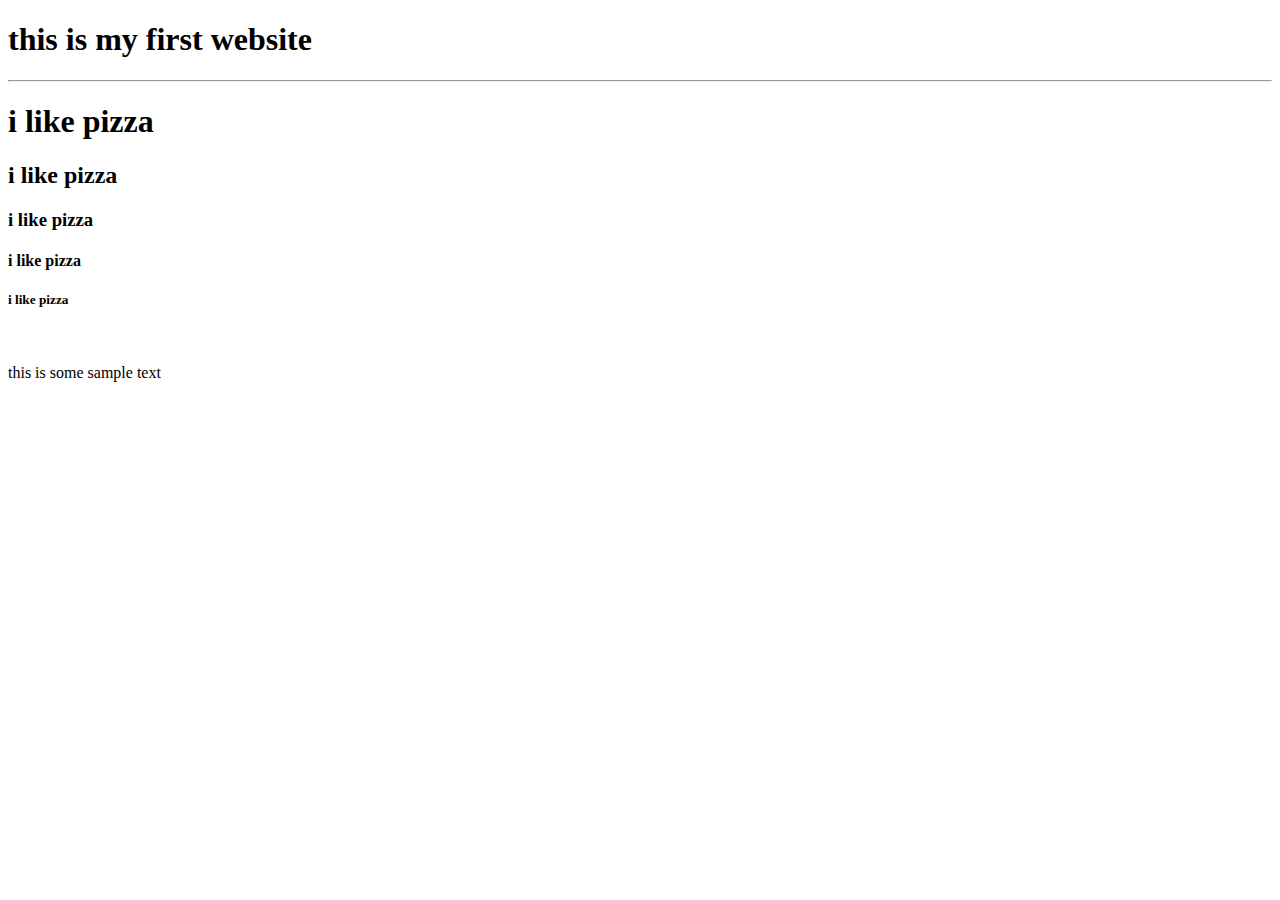
<file: tsen.html/index.html>
<!DOCTYPE html>

<html>
     
<head>
    <title>My first website</title>
</head>
<body>  

    <!--this is the best website ever-->
    <h1>this is my first website</h1>
    <hr>
    <h1>i like pizza</h1>
    <h2>i like pizza</h2>
    <h3>i like pizza</h3>
    <h4>i like pizza</h4>
    <h5>i like pizza</h5>
    <br>
    <p>this is some sample text</p>
</body>

</html>
</file>
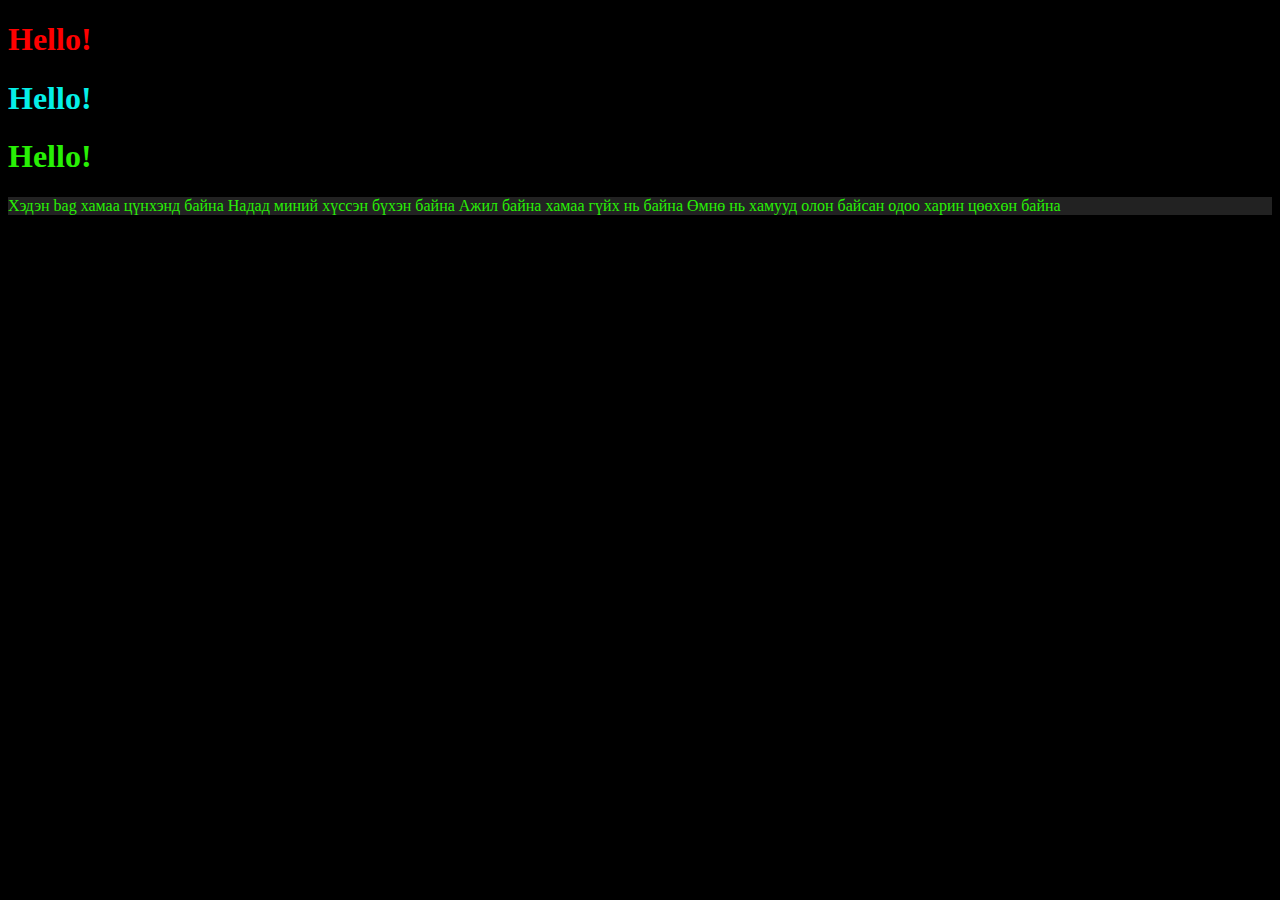
<file: tsen.html/colors.html>
<!doctype html>

<html>
    <head>
        <title>colors</title>
    </head>
    <body style="background-color: black;">

        <h1 style="color: red;">Hello!</h1>
        <h1 style="color: rgb(5, 240, 232)">Hello!</h1>
        <h1 style="color: #28f005">Hello!</h1>

        <p style="background-color: #222222; color:#28f005">
            Хэдэн bag хамаа цүнхэнд байна
            Надад миний хүссэн бүхэн байна
            Ажил байна хамаа гүйх нь байна
            Өмнө нь хамууд олон байсан одоо харин цөөхөн байна</p>
    </body>
</html>
</file>
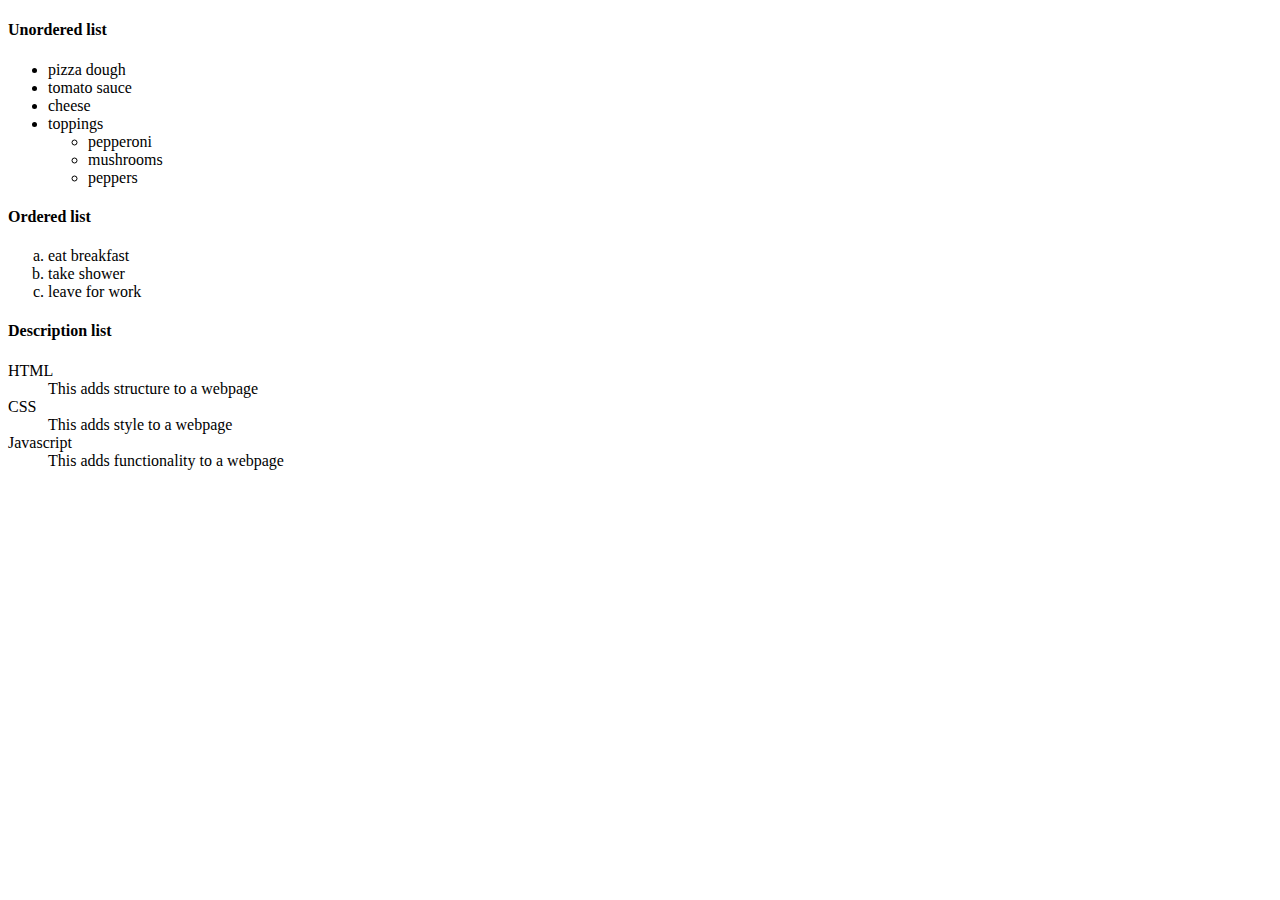
<file: tsen.html/list.html>
<!DOCTYPE html>

<html>
    <head>
        <title>list</title>
    </head>
    <body>

        <h4>Unordered list</h4>
        <ul>
            <li>pizza dough</li>
            <li>tomato sauce</li>
            <li>cheese</li>
            <li>toppings
                <ul>
                    <li>pepperoni</li>
                    <li>mushrooms</li>
                    <li>peppers</li>
                </ul>
            </li>
        </ul>
        <h4>Ordered list</h4>
        <ol type="a">
            <li>eat breakfast</li>
            <li>take shower</li>
            <li>leave for work</li>
        </ol>

        <h4>Description list</h4>
        <dl>
            <dt>HTML</dt>
            <dd>This adds structure to a webpage</dd>
            <dt>CSS</dt>
            <dd>This adds style to a webpage</dd>
            <dt>Javascript</dt>
            <dd>This adds functionality to a webpage</dd>
        </dl>
    </body>
</html>
</file>
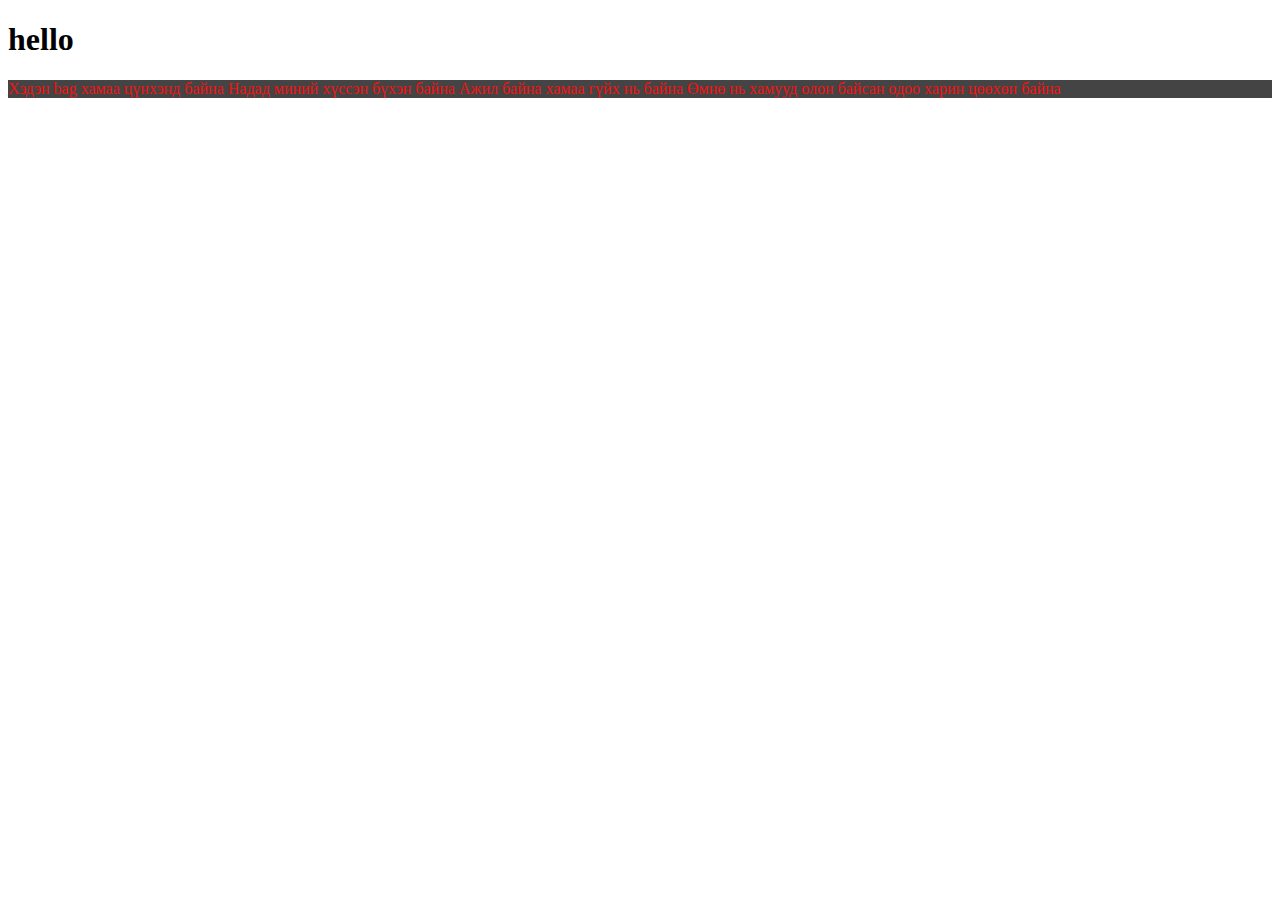
<file: tsen.html/span&div.html>
<!doctype html>

<html>
    <head>
        <title>div & span</title>
    </head>
    <body>

        <!-- span = adds markup to text or portion of a document -->
        <!-- div = defines a division of a document -->

        <h1>hello</h1>
        <div style="background-color: #444444;">
        <p>
            <span style="color: rgb(240, 19, 19);">Хэдэн bag хамаа цүнхэнд байна
                Надад миний хүссэн бүхэн байна
                Ажил байна хамаа гүйх нь байна
                Өмнө нь хамууд олон байсан одоо харин цөөхөн байна
            </span>
        </p>
    </body>
</html>
</file>
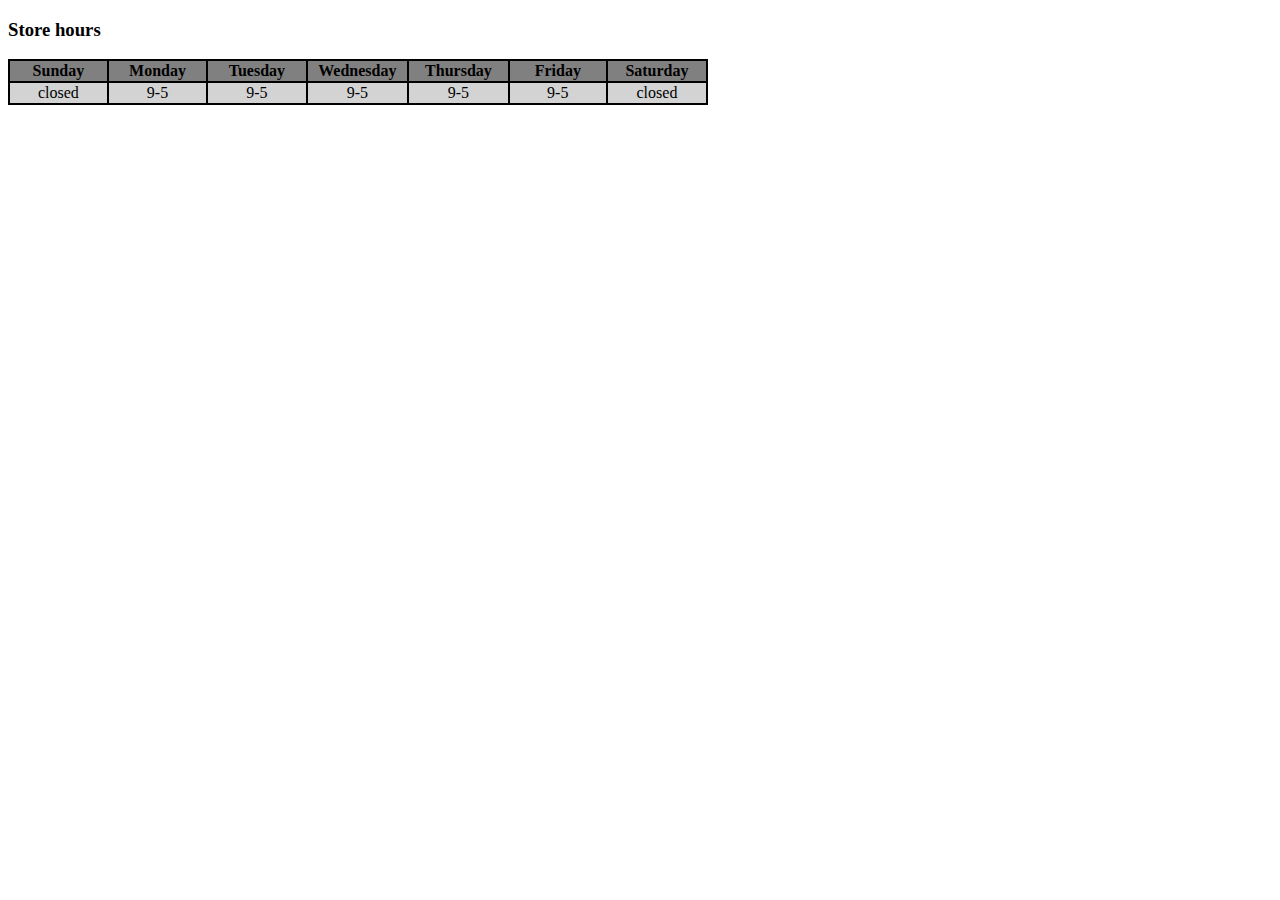
<file: tsen.html/table.html>
<!doctype html>

<html>
<head>
        <title>table</title>
</head>
<body>

        <h3>Store hours</h3>
        
        <table bgcolor="black" width="700">
            <tr bgcolor="grey">
                <th width="100">Sunday</th>
                <th width="100">Monday</th>
                <th width="100">Tuesday</th>
                <th width="100">Wednesday</th>
                <th width="100">Thursday</th>
                <th width="100">Friday</th>
                <th width="100">Saturday</th>
            </tr>
            <tr bgcolor="lightgrey" align="center">
                <td>closed</td>
                <td>9-5</td>
                <td>9-5</td>
                <td>9-5</td>
                <td>9-5</td>
                <td>9-5</td>
                <td>closed</td>
            </tr>
        </table>
</body>
</html>
</file>
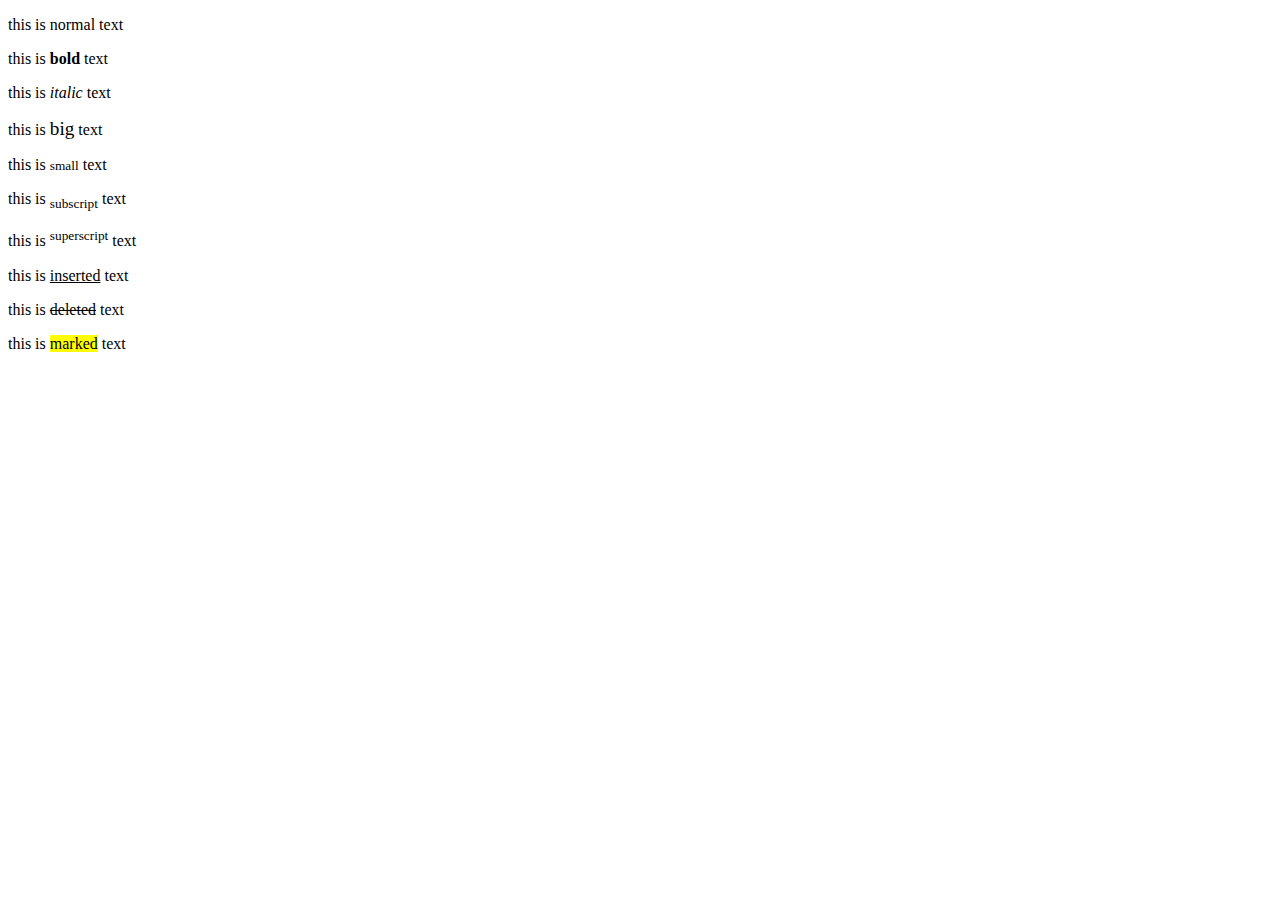
<file: tsen.html/textformating.html>
<!DOCTYPE html> 

<html>

<head>
    <title>text formating</title>
</head>
<body>
    <!--HTML text formating tags -->
     
    <p>this is normal text</p>
    <p>this is <b>bold</b> text</p>
    <p>this is <i>italic</i> text</p>
    <p>this is <big>big</big> text</p>
    <p>this is <small>small</small> text</p>
    <p>this is <sub>subscript</sub> text</p>
    <p>this is <sup>superscript</sup> text</p>
    <p>this is <ins>inserted</ins> text</p>
    <p>this is <del>deleted</del> text</p>
    <p>this is <mark>marked</mark> text</p>
</body>

</html>
</file>
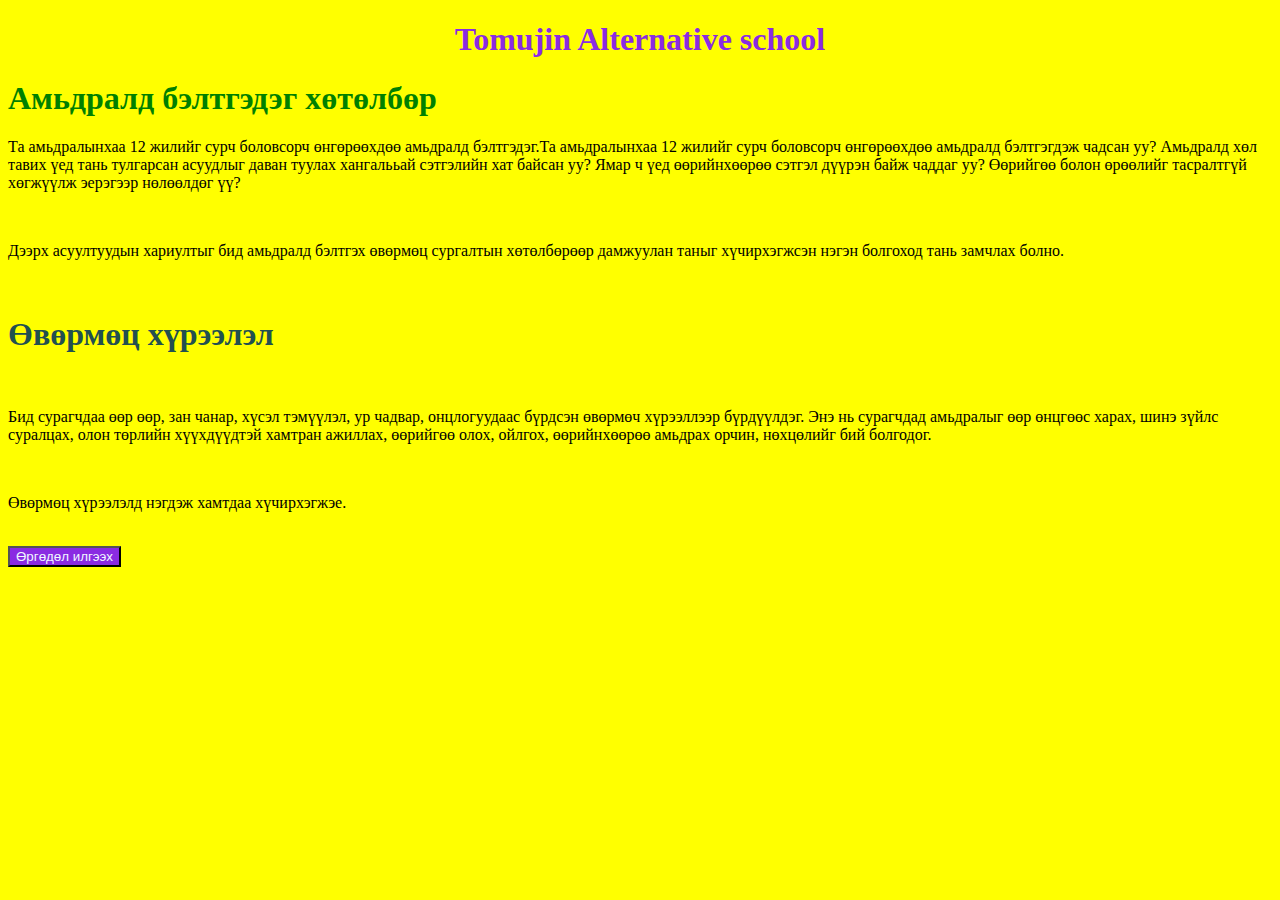
<file: tsen.html/tomujin.html>
<!DOCTYPE html>

<html>
    <head>
        <title>Tomujin alternative school</title>
    </head>
    <body style="background-color: yellow;">
        
        <h1 style="color:blueviolet" align="center">Tomujin Alternative school </h1>
        <h1 style="color: green;">Амьдралд бэлтгэдэг хөтөлбөр</h1>
        <p>Та амьдралынхаа 12 жилийг сурч боловсорч өнгөрөөхдөө амьдралд бэлтгэдэг.Та амьдралынхаа 12 жилийг сурч боловсорч өнгөрөөхдөө амьдралд бэлтгэгдэж чадсан уу? Амьдралд хөл тавих үед тань тулгарсан асуудлыг даван туулах хангалььай сэтгэлийн хат байсан уу? Ямар ч үед өөрийнхөөрөө сэтгэл дүүрэн байж чаддаг уу? Өөрийгөө болон өрөөлийг тасралтгүй хөгжүүлж эерэгээр нөлөөлдөг үү?</p>
        <br>
        <p>Дээрх асуултуудын хариултыг бид амьдралд бэлтгэх өвөрмөц сургалтын хөтөлбөрөөр дамжуулан таныг хүчирхэгжсэн нэгэн болгоход тань замчлах болно.</p>
        <br>
        <h1 style="color:rgb(34, 80, 80)">Өвөрмөц хүрээлэл</h1>
        <br>
        <p>Бид сурагчдаа өөр өөр, зан чанар, хүсэл тэмүүлэл, ур чадвар, онцлогуудаас бүрдсэн өвөрмөч хүрээллээр бүрдүүлдэг. Энэ нь сурагчдад амьдралыг өөр өнцгөөс харах, шинэ зүйлс суралцах, олон төрлийн хүүхдүүдтэй хамтран ажиллах, өөрийгөө олох, ойлгох, өөрийнхөөрөө амьдрах орчин, нөхцөлийг бий болгодог.</p>
        <br>
        <p>Өвөрмөц хүрээлэлд нэгдэж хамтдаа хүчирхэгжэе.</p>
        <br>
        <a href="https://form.jotform.com/231492354528459">
            <button style="background-color: blueviolet;color:aliceblue;" align="center">Өргөдөл илгээх</button>
    </a>
    </body>
</html>
</file>
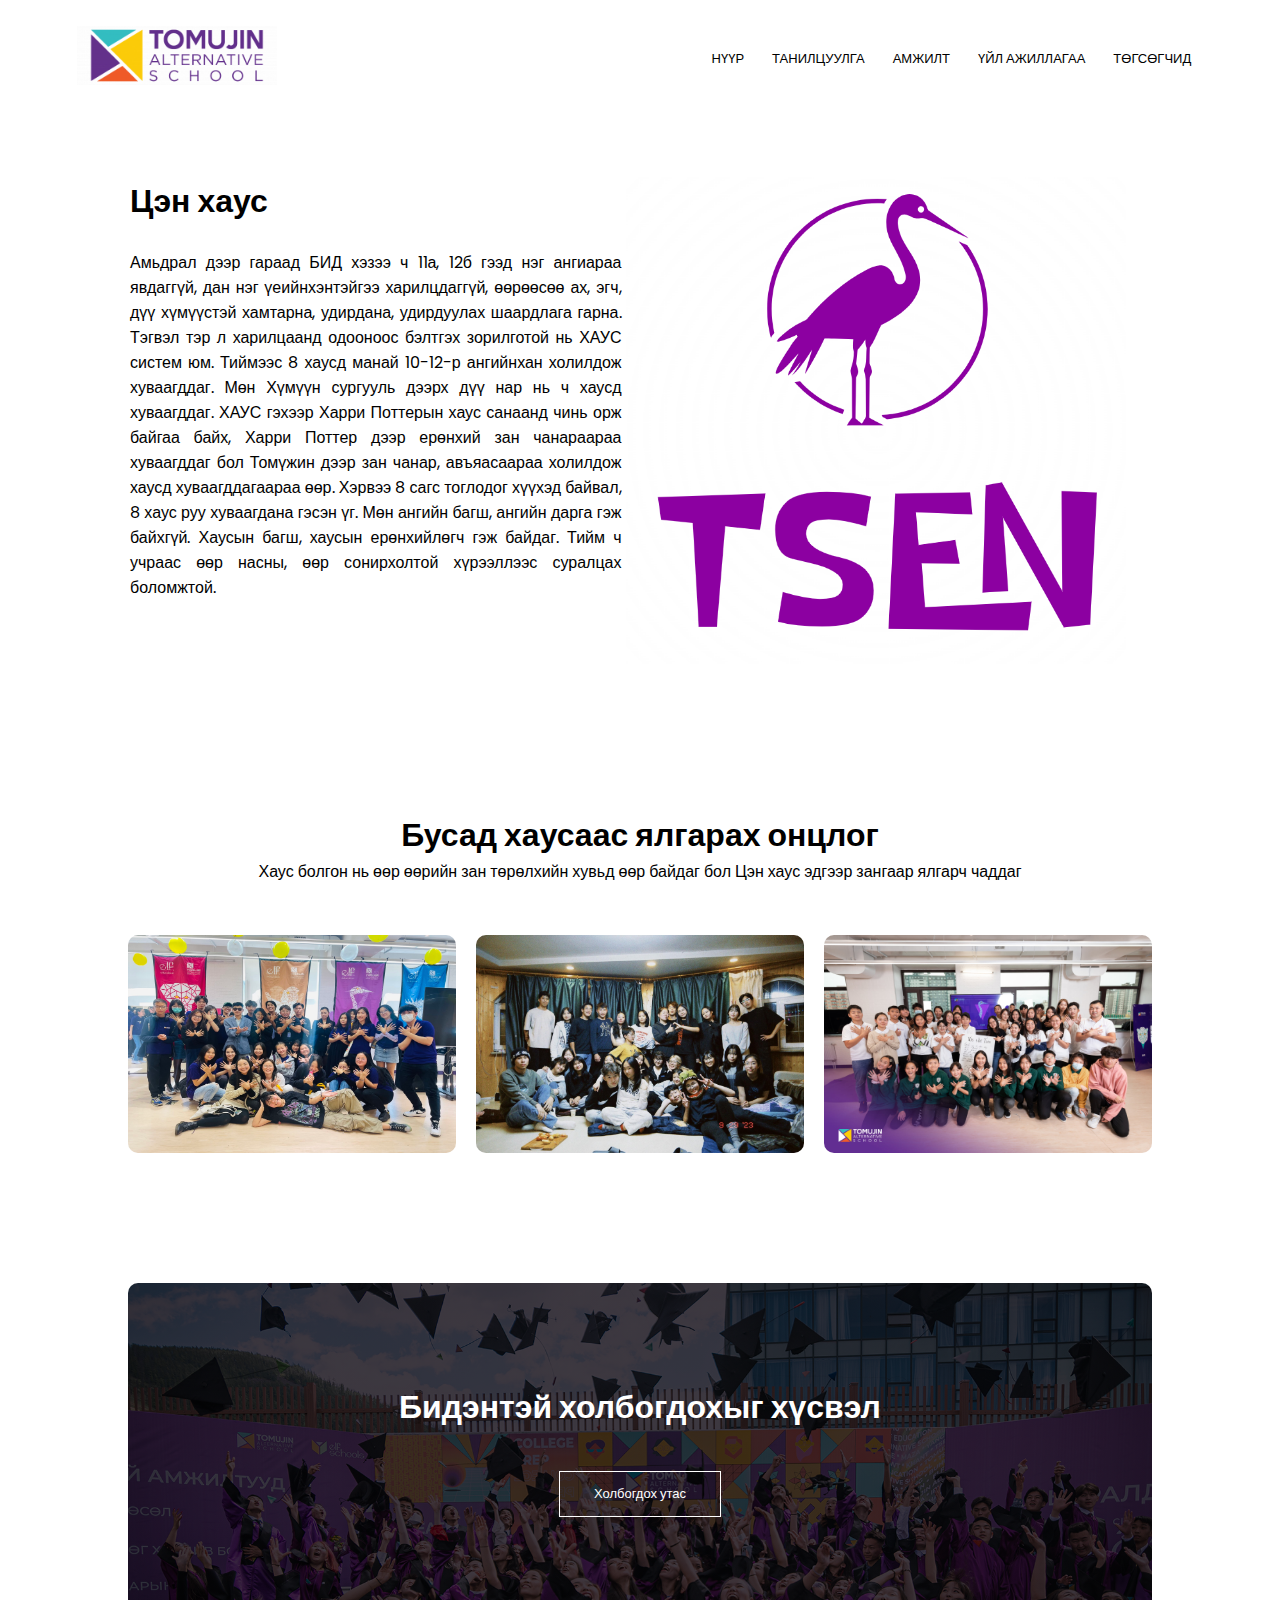
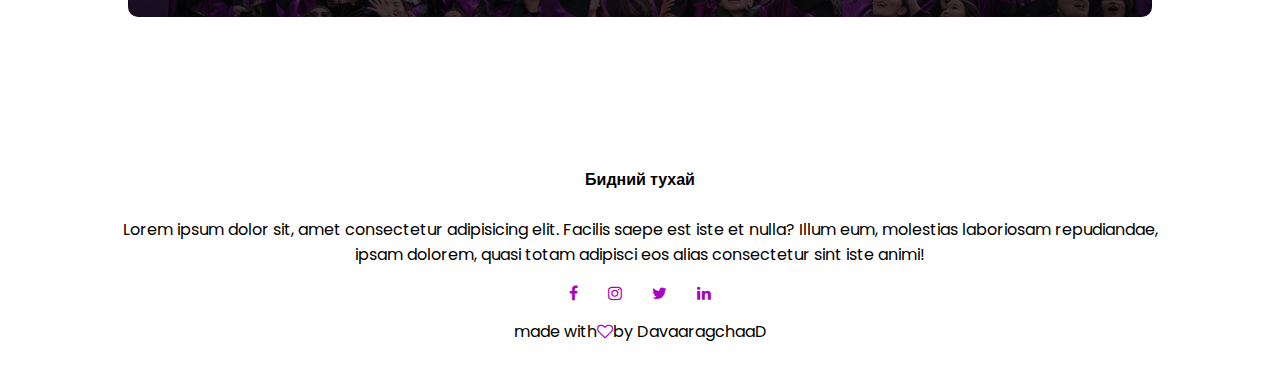
<file: tsen.html/tsen.html>
<!DOCTYPE html>
<html>
    <head>
        <meta name="viewport" content="with=device-width, initial-scale=1.0">
        <title>Tsen House</title>
        <link rel="stylesheet" href="tsen.css">
        <link rel="preconnect" href="https://fonts.googleapis.com">
<link rel="preconnect" href="https://fonts.gstatic.com" crossorigin>
<link href="https://fonts.googleapis.com/css2?family=Poppins:wght@100;200;300;400;500;600&display=swap" rel="stylesheet">
<link rel="stylesheet" href="https://stackpath.bootstrapcdn.com/font-awesome/4.7.0/css/font-awesome.min.css">
    </head>
    <body> 
        <section class="header">
            <nav style="background-color: rgb(255, 255, 255);">
                <a href="tsen.html"><img src="tomujin logo.jpg" style="width: 200px" ></a>
                <div class="nav-links">
                    <ul>
                        <li><a href="">НҮҮР</a></li>
                        <li><a href="">ТАНИЛЦУУЛГА</a></li>
                        <li><a href="">АМЖИЛТ</a></li>
                        <li><a href="">ҮЙЛ АЖИЛЛАГАА</a></li>
                        <li><a href="">ТӨГСӨГЧИД</a></li>
                    </ul>
                </div>
            </nav>
        </section>
        <section class="tsen">
           
            <div class="tsentsen">
                <h1>Цэн хаус</h1>
                <br>
                <p>Амьдрал дээр гараад БИД хэзээ ч 11а, 12б гээд нэг ангиараа явдаггүй, дан нэг үеийнхэнтэйгээ харилцдаггүй, өөрөөсөө ах, эгч, дүү хүмүүстэй хамтарна, удирдана, удирдуулах шаардлага гарна. Тэгвэл тэр л харилцаанд одооноос бэлтгэх зорилготой нь ХАУС систем юм. Тиймээс 8 хаусд манай 10-12-р ангийнхан холилдож хуваагддаг. Мөн Хүмүүн сургууль дээрх дүү нар нь ч хаусд хуваагддаг. ХАУС гэхээр Харри Поттерын хаус санаанд чинь орж байгаа байх, Харри Поттер дээр ерөнхий зан чанараараа хуваагддаг бол Томүжин дээр зан чанар, авъяасаараа холилдож хаусд хуваагддагаараа өөр. Хэрвээ 8 сагс тоглодог хүүхэд байвал, 8 хаус руу хуваагдана гэсэн үг. Мөн ангийн багш, ангийн дарга гэж байхгүй. Хаусын багш, хаусын ерөнхийлөгч гэж байдаг.
                    Тийм ч учраас өөр насны, өөр сонирхолтой хүрээллээс суралцах боломжтой.</p>
            </div>
            <div class="tsentsen image">
                <a href="tsen.html"><img src="tsenlogo.png" style="width:500px"></a>
            </div>
            
        </section>
        <section class="tsan">
            <h1>Бусад хаусаас ялгарах онцлог</h1>
            <p>Хаус болгон нь өөр өөрийн зан төрөлхийн хувьд өөр байдаг бол Цэн хаус эдгээр зангаар ялгарч чаддаг</p>
            <div class="row">
                <div class="tsan-column">
                    <img src="tsen22img (1).jpg">
                    <div class="layer">
                        <h3></h3>
                    </div>
                </div>
                <div class="tsan-column">
                    <img src="tsen23img.jfif">
                    <div class="layer">
                        <h3>messi</h3>
                    </div>
                </div>
                <div class="tsan-column">
                    <img src="tsen21img.jpg">
                    <div class="layer">
                        <h3>messi</h3>
                    </div>
                </div>
            </div>

        </section>
        <section class="cta">
            <h1>Бидэнтэй холбогдохыг хүсвэл</h1>
            <a href="https://tomujin.edu.mn/" class="hero-btn">Холбогдох утас</a>
        </section>
        <section class="footer">
            <h4>Бидний тухай</h4>
            <p>Lorem ipsum dolor sit, amet consectetur adipisicing elit. Facilis saepe est iste et nulla? Illum eum, molestias laboriosam repudiandae,<br> ipsam dolorem, quasi totam adipisci eos alias consectetur sint iste animi!</p>
            <div class="icons">
                <i class="fa fa-facebook"></i>
                <i class="fa fa-instagram"></i>
                <i class="fa fa-twitter"></i>
                <i class="fa fa-linkedin"></i>
            </div>
            <p>made with<i class="fa fa-heart-o"></i>by DavaaragchaaD</p>
        </section>
    </body>
</html
</file>
<file: tsen.html/tsen.css>
*{
    margin:0;
    padding:0;
    font-family: 'Poppins', sans-serif;
}
.header{
    min-height: 10vh;
    width:100%;
}
nav{
    display: flex;
    padding: 2% 6%;
    justify-content: space-between;
    align-items: center;
}
.nav-links{
    flex: 1;
    text-align:right;
}
.nav-links ul li{
    list-style: none;
    display: inline-block;
    padding: 8px 12px;
    position: relative;
}
.nav-links ul li a{
    color: #000000;
    text-decoration: none;
    font-size: 13px;
}
.nav-links ul li::after{
    content: '';
    width:0%;
    height: 2px;
    background: #f44336;
    display: block;
    margin: auto;
    transition: 0.5s;
}
.nav-links ul li:hover::after{
    width: 100%;
}
.tsen{
    width: 80%;
    margin: auto;
    padding-top: 30px;
    padding-bottom: 60px;
    display: flex;
    flex: row; 
}
.tsentsen{
    flex-basis: 48%;
    padding: 30px 2px;
    text-align: justify;
}
.row{
    margin-top: 5%;
    display: flex;
    justify-content: space-between;
}
.tsan{
    width: 80%;
    margin: auto;
    text-align: center;
    padding-top: 50px;
}
.tsan-column{
    flex-basis: 32%;
    border-radius: 10px;
    margin-bottom: 30px;
    position: relative;
    overflow: hidden;
}
.tsan-column img{
    width: 100%;
    display: block;
}
.layer{
    background: transparent;
    height: 100%;
    width: 100%;
    position: absolute;
    top: 0;
    left: 0;
    transition: 0.5s;
}
.layer:hover{
   background: rgba(170, 1, 172, 0.7);
}
.layer h3{
    width:100%;
    font-weight: 500;
    color: #fff;
    font-size: 26px;
    bottom: 0;
    left: 50%;
    transform: translateX(-50%);
    position: absolute;
    opacity: 0;
    transition: 0.5s;
}
.layer:hover h3{
    bottom: 49%;
    opacity: 1;
}
.cta{
    margin:100px auto;
    width: 80%;
    background-image: linear-gradient(rgb(0, 0, 0, 0.7),rgba(0, 0, 0, 0.7)), url(tomujin\ tugsult.jpg);
    background-position: center;
    background-size: cover;
    border-radius: 10px;
    text-align: center;
    padding: 100px 0;
}
.cta h1{
    color: #fff;
    margin-bottom: 40px;
    padding: 0;
}
.hero-btn{
    display: inline-block;
    text-decoration: none;
    color: #fff;
    border: 1px solid #fff;
    padding: 12px 34px;
    font-size: 13px;
    background: transparent;
    position: relative;
    cursor: pointer;
}
.hero-btn:hover{
    border:1px solid #ffffff;
    background: #a900c6;
    transition: 1s;
}
.footer{
    width: 100%;
    text-align: center;
    padding: 30px 0;

}
.footer h4{
    margin-bottom: 25px;
    margin-top: 20px;
    font-weight: 600;
}
.icons .fa{
    color: #a900c6;
    margin: 0 13px;
    cursor: pointer;
    padding: 18px 0;
}
.fa-heart-o{
    color: #a900c6;
}
</file>
